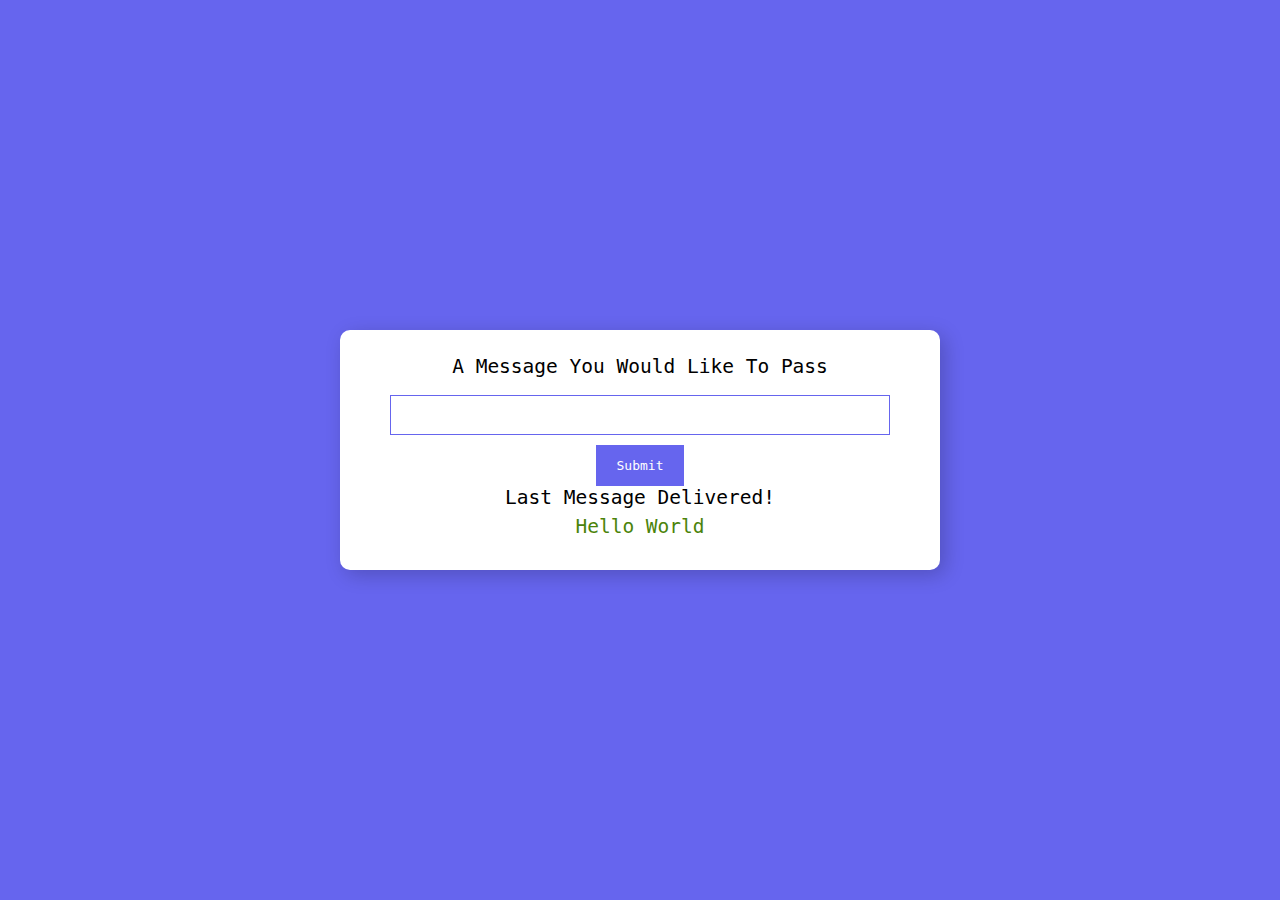
<file: Others/index.html>
<!DOCTYPE html>
<html lang="en">
<head>
   <meta charset="UTF-8">
   <meta http-equiv="X-UA-Compatible" content="IE=edge">
   <meta name="viewport" content="width=device-width, initial-scale=1.0">
   <title>Pass Message</title>
   <link rel="stylesheet" href="styles.css">
</head>
<body>
   <div class="container">
      <h4>A Message you would like to Pass</h4>
      <form  id="message-form">
         <input type="text" name="" id="message" class="box" autocomplete="off">
         <button onclick="Display()" class="button">Submit</button>
      </form>
      <h5 class="feedback">Please enter a value to pass</h5>
      <h4 class="">Last Message Delivered!</h4>
      <h4 class="message-content">Hello World</h4>
   </div>
   <!-- JavaScript File -->
   <script src="script.js"></script>
</body>
</html>
</file>
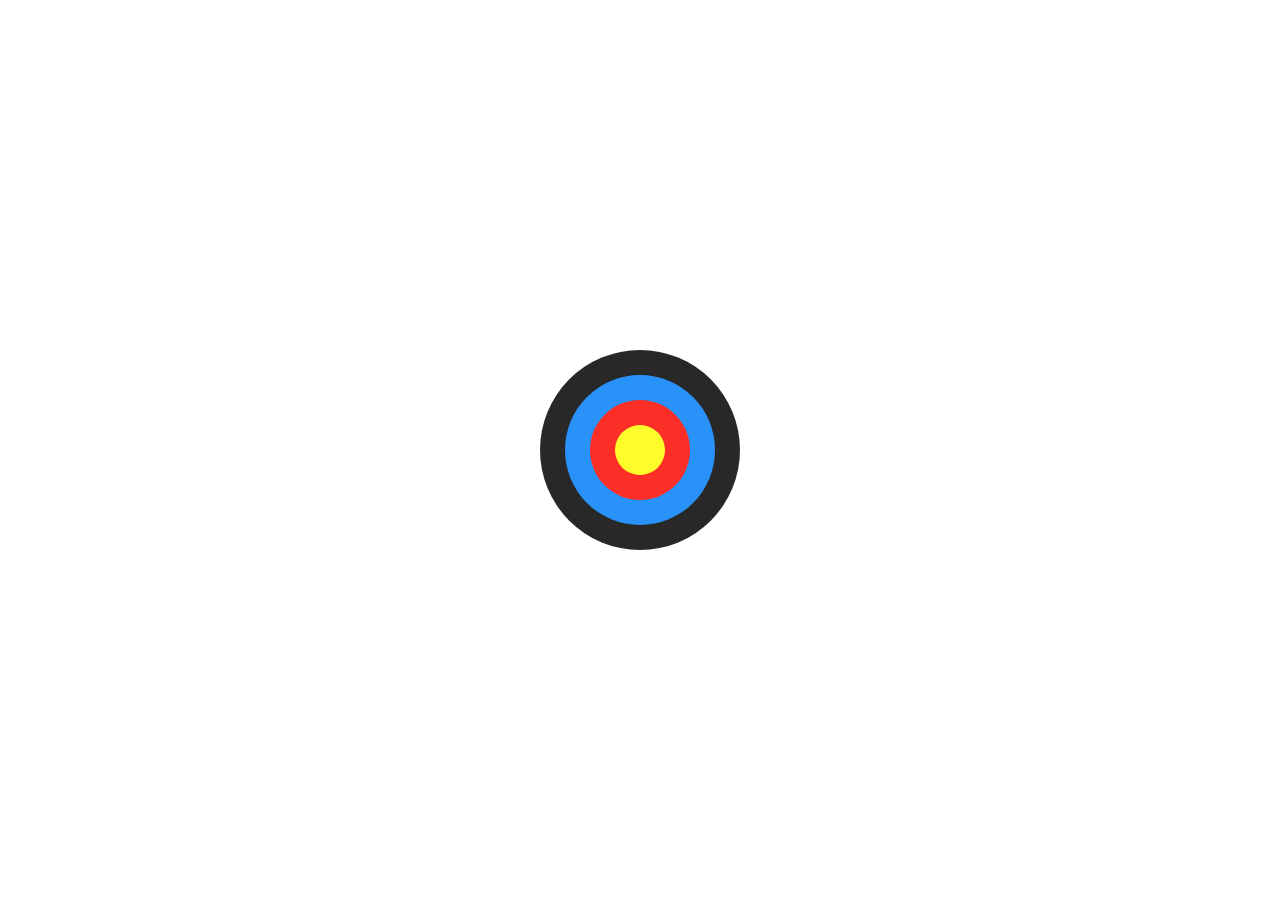
<file: CSS Challenge/Archery Target/index.html>
<!DOCTYPE html>
<html lang="en">
<head>
   <meta charset="UTF-8">
   <meta http-equiv="X-UA-Compatible" content="IE=edge">
   <meta name="viewport" content="width=device-width, initial-scale=1.0">
   <title>Archery Target</title>
   <link rel="stylesheet" href="style.css">
</head>
<body>
   <div class="ring">
      <div class="ring ring-1">
         <div class="ring ring-2">
            <div class="ring ring-3">
               <div class="ring bullseye"></div>
            </div>
         </div>
      </div>
   </div>
</body>
</html>
</file>
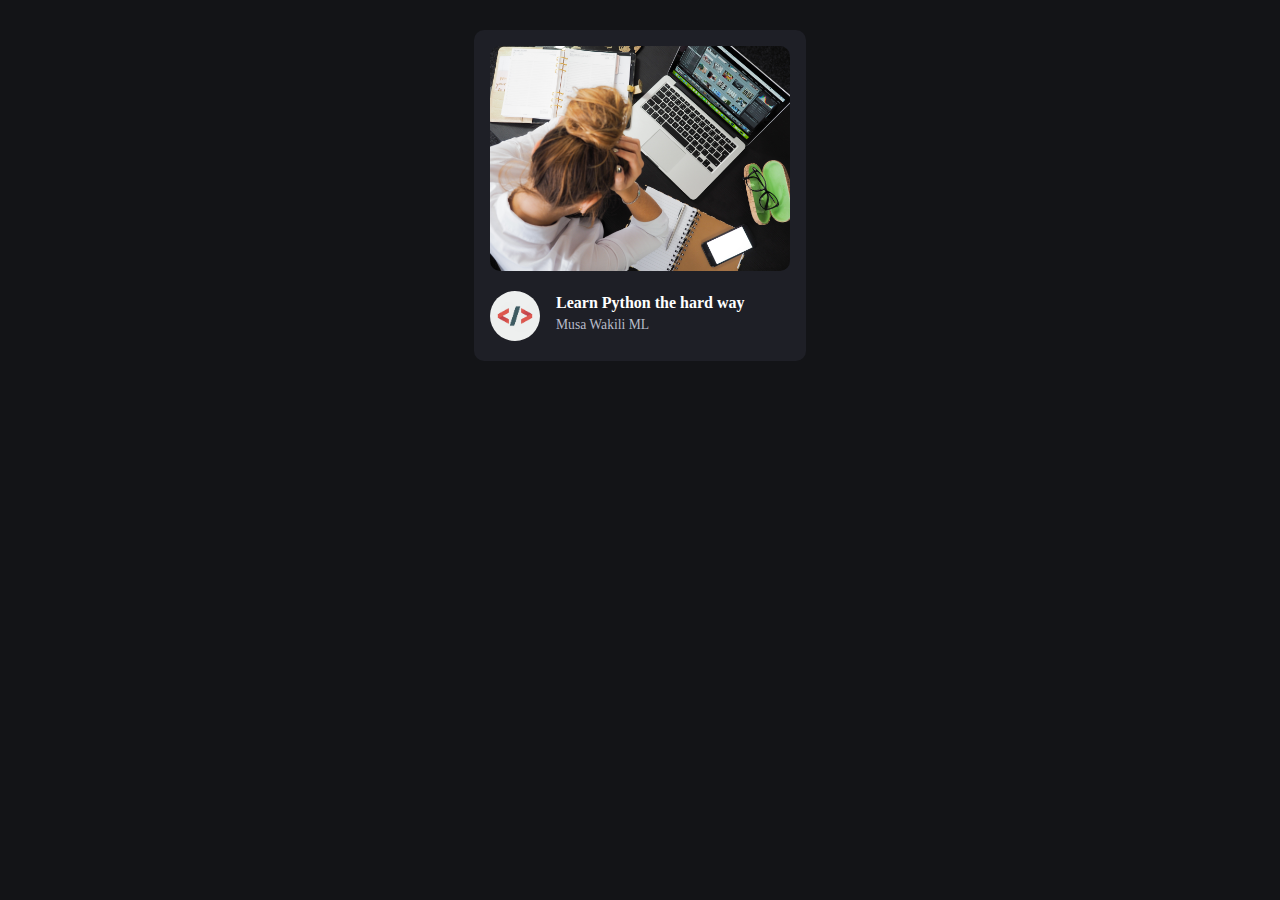
<file: CSS Challenge/Codepen Tile/index.html>
<!DOCTYPE html>
<html lang="en">
<head>
   <meta charset="UTF-8">
   <meta http-equiv="X-UA-Compatible" content="IE=edge">
   <meta name="viewport" content="width=device-width, initial-scale=1.0">
   <title>Codepen Tile</title>
   <link rel="stylesheet" href="style.css">
</head>
<body>
   <div class="card">
      <div class="card-thumbnail">
         <img src="/CSS Challenge/Images/pexels-energepiccom-313690.jpg" alt="Image">
      </div>
      <div class="card-body">
         <div class="card-avatar">
            <img src="/CSS Challenge/Images/0f8b2870896edcde8f6149fe2733faaf.jpeg" alt="My logo">
         </div>
         <div class="card-details">
            <h3>Learn Python the hard way</h3>
            <p>Musa Wakili ML</p>
         </div>
      </div>
         <ul class="card-stats">
            <li>&hearts;8.9k</li>
            <li>Subscribe</li>
         </ul>
   </div>
</body>
</html>
</file>
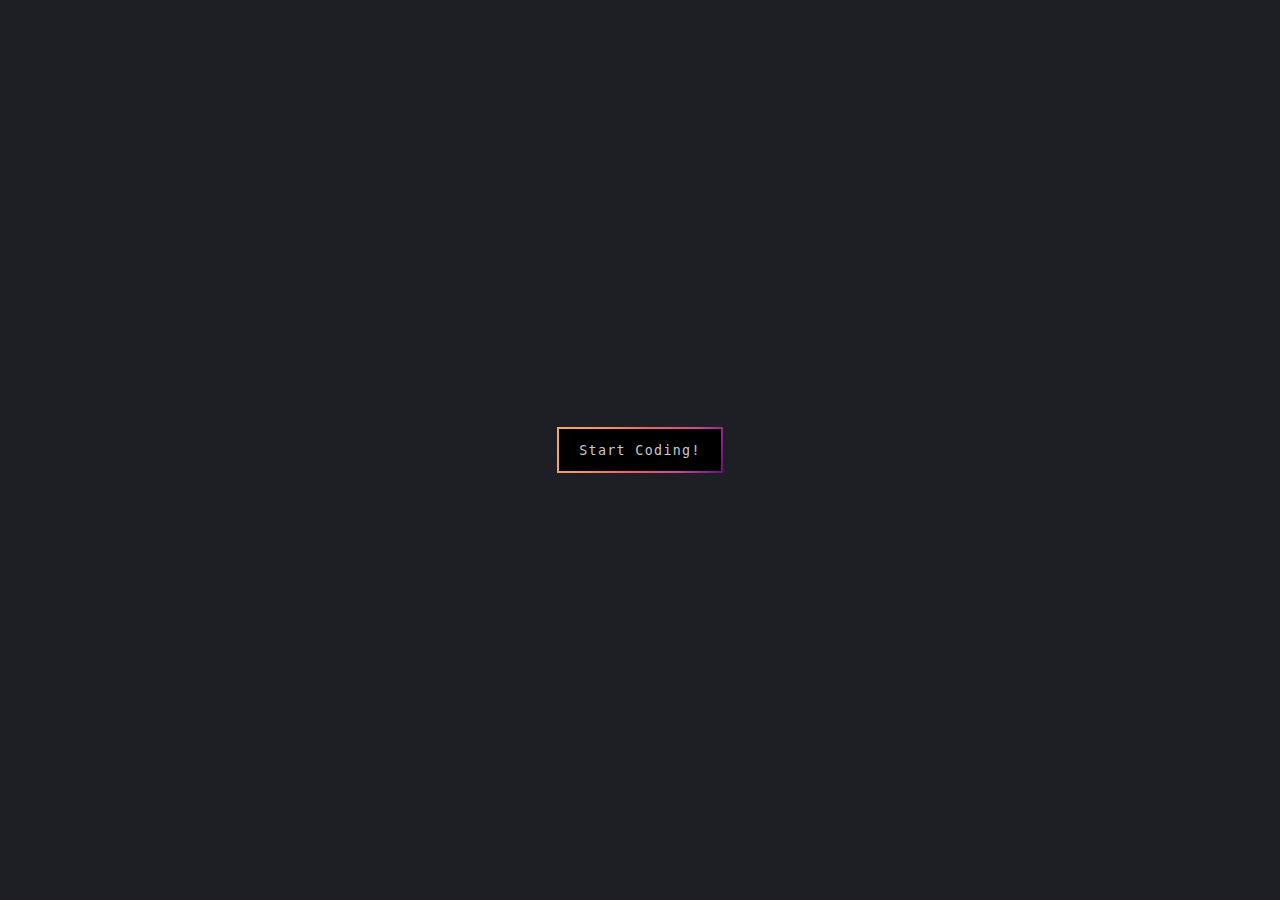
<file: CSS Challenge/Colourful Button/index.html>
<!DOCTYPE html>
<html lang="en">
<head>
   <meta charset="UTF-8">
   <meta http-equiv="X-UA-Compatible" content="IE=edge">
   <meta name="viewport" content="width=device-width, initial-scale=1.0">
   <title>Colourful Button</title>
   <link rel="stylesheet" href="/CSS Challenge/Colourful Button/style.css">
</head>
<body>
   <div class="container">
      <div class="button-border">
         <button class="button" type="button">
            Start Coding!
         </button>
      </div>
   </div>
</body>
</html>
</file>
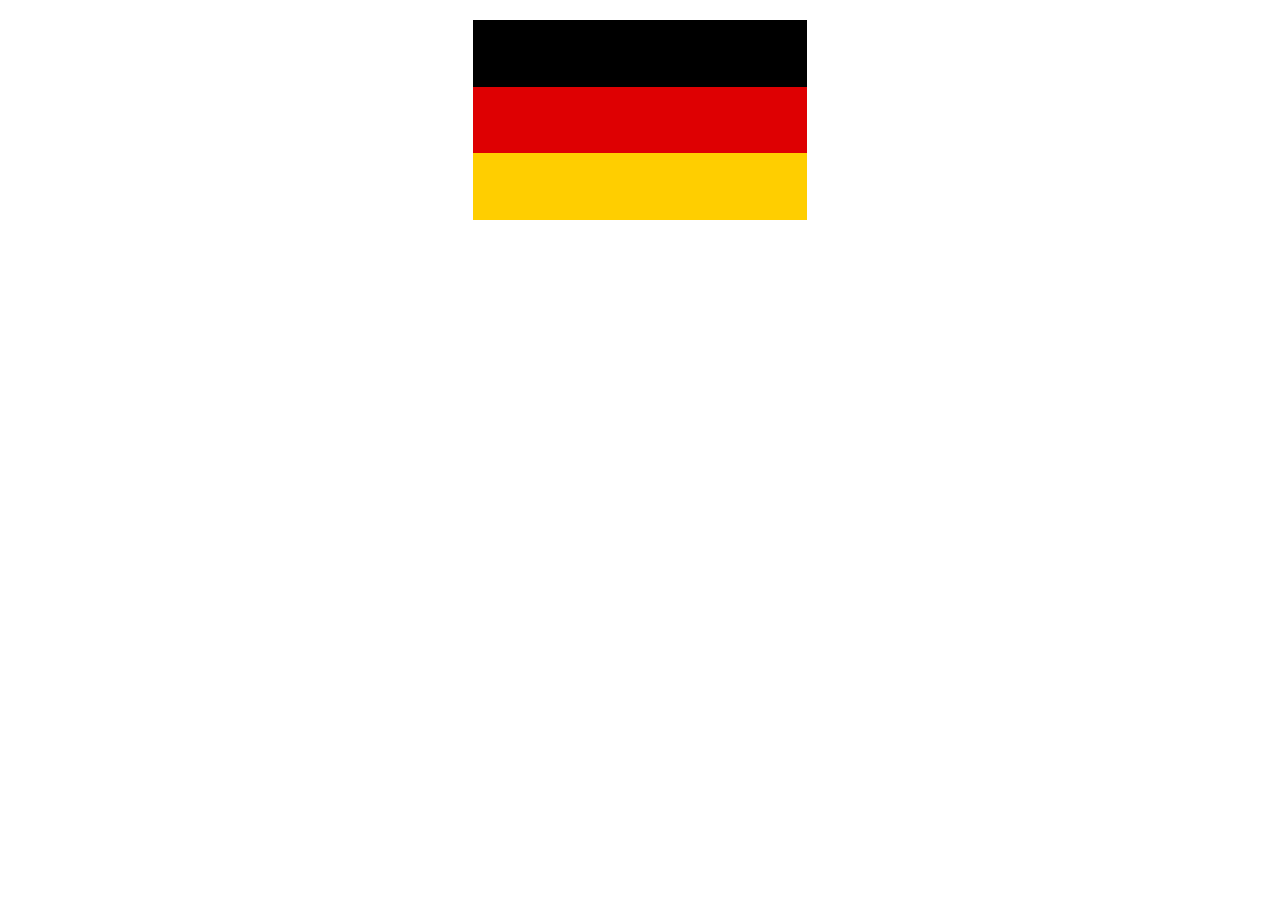
<file: CSS Challenge/Flag of Germany/index.html>
<!DOCTYPE html>
<html lang="en">
<head>
   <meta charset="UTF-8">
   <meta http-equiv="X-UA-Compatible" content="IE=edge">
   <meta name="viewport" content="width=device-width, initial-scale=1.0">
   <title>Flag of Germany</title>
   <link rel="stylesheet" href="style.css">
</head>
<body>
   <div class="flag-germany">
      <div class="black stripe"></div>
      <div class="red stripe"></div>
      <div class="yellow stripe"></div>
   </div>
</body>
</html>
</file>
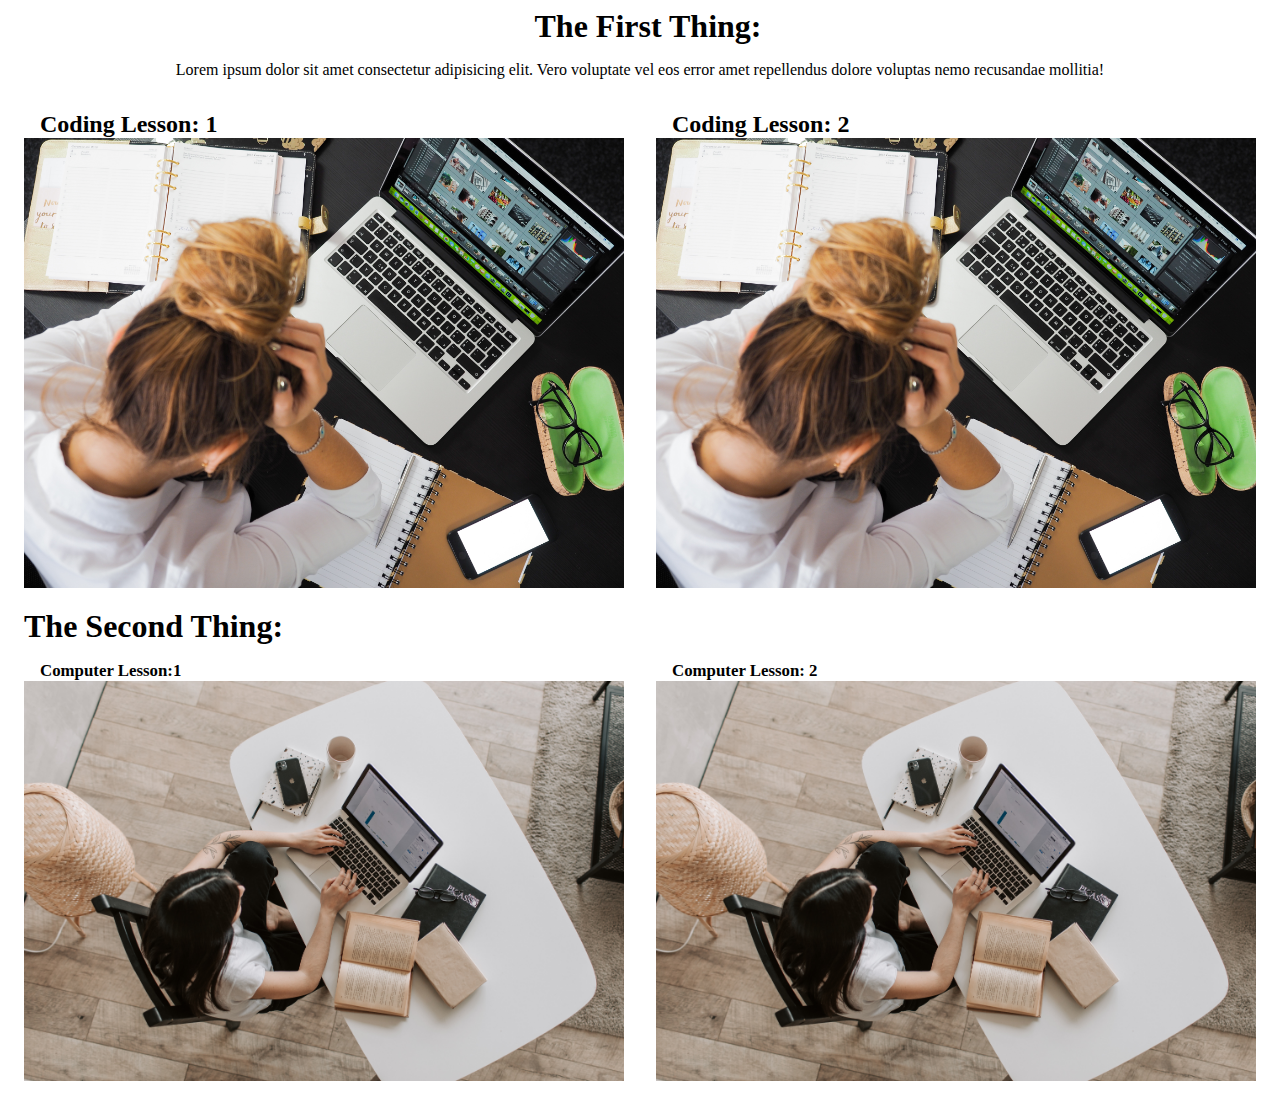
<file: Responsive Web Design with HTML5 & CSS/One The Essentials of Responsive Web Design/index.html>
<!DOCTYPE html>
<html lang="en">
<head>
   <meta charset="UTF-8">
   <meta http-equiv="X-UA-Compatible" content="IE=edge">
   <meta name="viewport" content="width=device-width, initial-scale=1.0">
   <title>Document</title>
   <link rel="stylesheet" href="styles.css">   
</head>
<body>
   <div class="header">
      <h1>The First Thing:</h1>
      <p>Lorem ipsum dolor sit amet consectetur adipisicing elit. Vero voluptate vel eos error amet repellendus dolore voluptas nemo recusandae mollitia!</p>
   </div>
      <div class="IntroWrapper">
         <div class="IntroText">
            <h2>Coding Lesson: 1</h2>
            <img src="/Responsive Web Design with HTML5 & CSS/One The Essentials of Responsive Web Design/Images/pexels-energepiccom-313690.jpg" alt="">
         </div>
         <div class="MoneyShot">
            <h2>Coding Lesson: 2</h2>
            <img src="/Responsive Web Design with HTML5 & CSS/One The Essentials of Responsive Web Design/Images/pexels-energepiccom-313690.jpg" alt="">
         </div>
      </div>
      <h1>The Second Thing:</h1>
      <div class="Wrapper">
         <div class="Ingredients">
            <h3>Computer Lesson:1</h3>
            <img src="/Responsive Web Design with HTML5 & CSS/One The Essentials of Responsive Web Design/Images/pexels-vlada-karpovich-4050315.jpg" alt="">
         </div>
         <div class="Method">
            <h3>Computer Lesson: 2</h3>
            <img src="/Responsive Web Design with HTML5 & CSS/One The Essentials of Responsive Web Design/Images/pexels-vlada-karpovich-4050315.jpg" alt="">
         </div>
      </div>
</body>
</html>
</file>
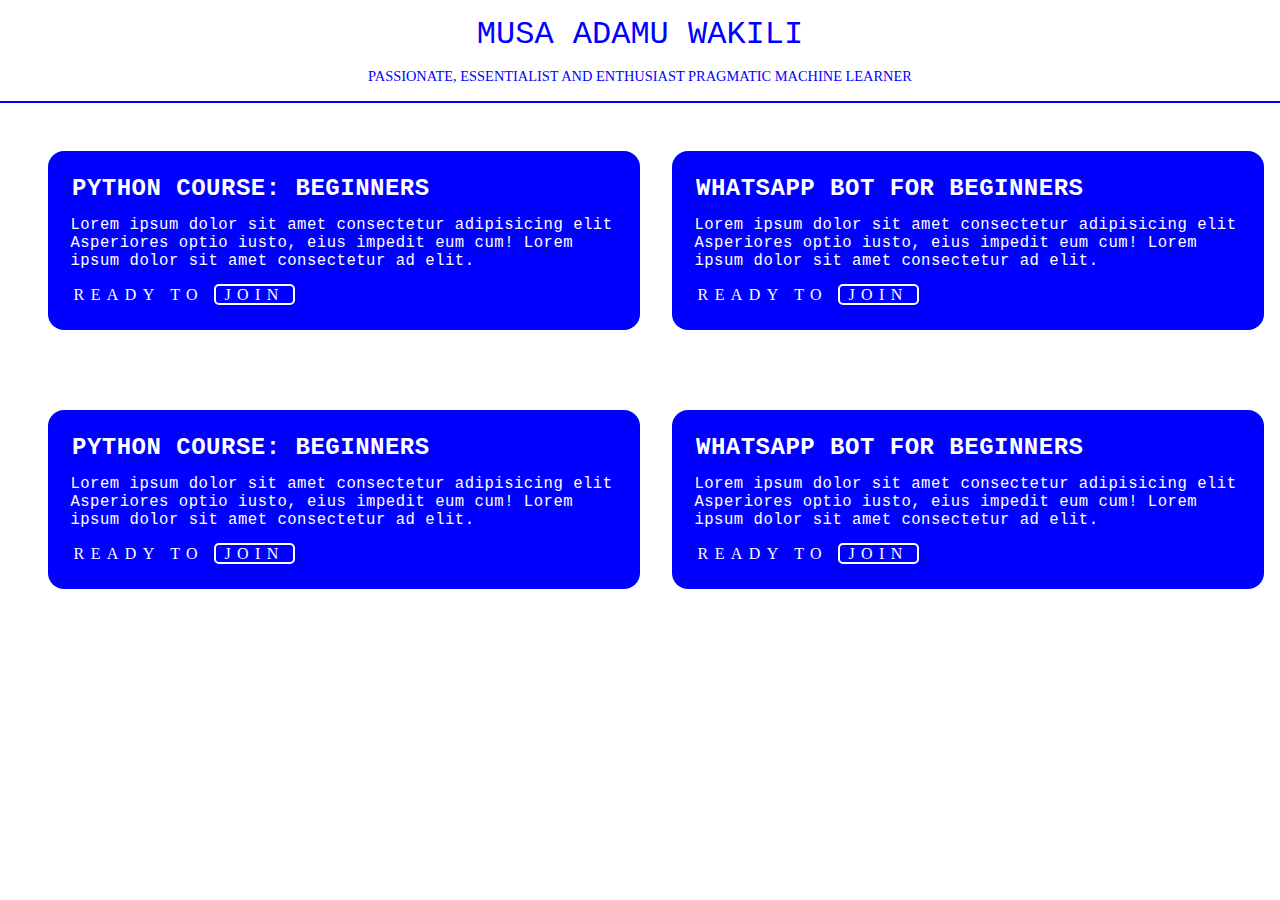
<file: Responsive Web Design with HTML5 & CSS/One The Essentials of Responsive Web Design/Practice/index.html>
<!DOCTYPE html>
<html lang="en">
<head>
   <meta charset="UTF-8">
   <meta http-equiv="X-UA-Compatible" content="IE=edge">
   <meta name="viewport" content="width=device-width, initial-scale=1.0">
   <title>My Portfolio</title>
   <link rel="stylesheet" href="styles.css">
   <link rel="shortcut icon" href="/Responsive Web Design with HTML5 & CSS/One The Essentials of Responsive Web Design/Practice/Images/Screenshot 2023-06-30 at 22.55.10 copy 2.png" type="image/x-icon">
</head>
<body>
   <div class="header">
      <!-- <img src="Images/Screenshot 2023-06-30 at 22.55.10 copy.png" alt=""> -->
      <h1>Musa Adamu Wakili</h1> <br>
      <h2>Passionate, Essentialist and Enthusiast Pragmatic Machine Learner</h2>
      <div class="links"></div>
   </div>
   <div class="container">
      <div class="course">
         <h3>Python Course: Beginners</h3>
         <p class="text">Lorem ipsum dolor sit amet consectetur adipisicing elit Asperiores optio iusto, eius impedit eum cum! Lorem ipsum dolor sit amet consectetur ad elit.</p>
         <p class="join">Ready to <a href="#">Join</a></p>
      </div>
      <div class="course">
         <h3>Whatsapp bot for Beginners</h3>
         <p class="text">Lorem ipsum dolor sit amet consectetur adipisicing elit Asperiores optio iusto, eius impedit eum cum! Lorem ipsum dolor sit amet consectetur ad elit.</p>
         <p class="join">Ready to <a href="#">Join</a></p>
      </div>
   </div>
   <div class="container">
      <div class="course">
         <h3>Python Course: Beginners</h3>
         <p class="text">Lorem ipsum dolor sit amet consectetur adipisicing elit Asperiores optio iusto, eius impedit eum cum! Lorem ipsum dolor sit amet consectetur ad elit.</p>
         <p class="join">Ready to <a href="#">Join</a></p>
      </div>
      <div class="course">
         <h3>Whatsapp bot for Beginners</h3>
         <p class="text">Lorem ipsum dolor sit amet consectetur adipisicing elit Asperiores optio iusto, eius impedit eum cum! Lorem ipsum dolor sit amet consectetur ad elit.</p>
         <p class="join">Ready to <a href="#">Join</a></p>
      </div>
   </div>
</body>
</html>
</file>
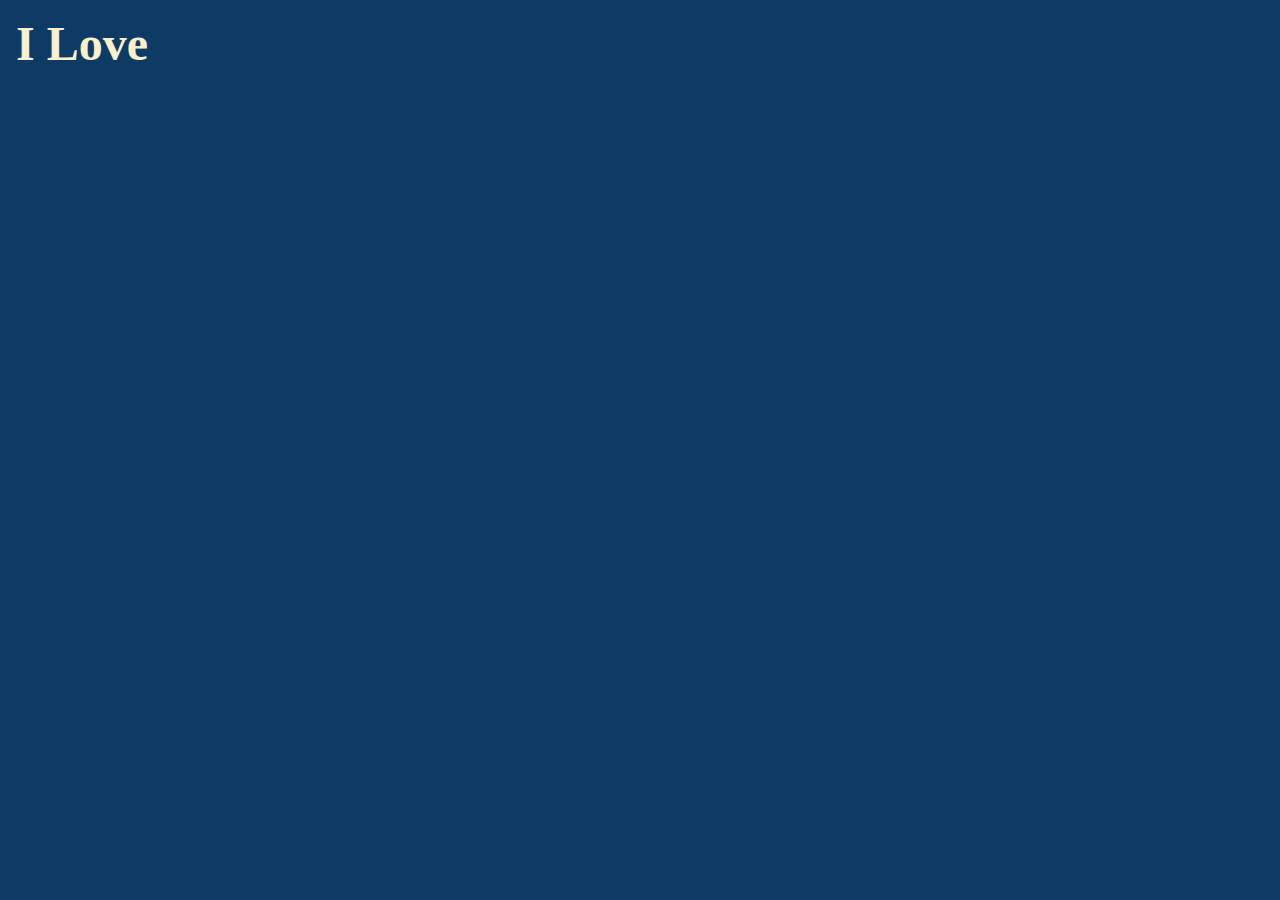
<file: Others/coolors.html>
<!DOCTYPE html>
<html lang="en">
<head>
        <meta charset="UTF-8">
        <meta name="viewport" content="width=device-width, initial-scale=1.0">
        <title>Coolors</title>
        <link rel="stylesheet" href="/Others/coolors.css">
</head>
<body>
        <div class="container">
                <h1>I Love </h1>
                <div class="rotate"></div>
        </div>
</body>
</html>
</file>
<file: Others/styles.css>
*{
   margin: 0;
   padding: 0;
   box-sizing: border-box;
   font-family: monospace;
}
body, html{
   background-color: #6665ee;
   display: grid;
   height: 100%;
   place-items: center;
} 
h4{
   font-size: 1.5rem;
   margin-bottom: .5rem;
   font-family: inherit;
   font-weight: 500;
   line-height: 1.2;
   text-transform: capitalize;
}
.container{
   width: 600px;
   background-color: #fff;
   padding: 25px 30px;
   border-radius: 10px;
   box-shadow: 5px 5px 20px rgba(0, 0, 0, 0.2 );
   display: flex;
   flex-direction: column;
   align-items: center;
   justify-content: center;
   text-align: center;
}
form{
   display: flex;
   flex-direction: column;
   align-items: center;
   justify-content: center;
   text-align: center;
   width: 100%;
}
form input{
   margin: 10px 0;
   outline: none;
   border: 1px solid #6665ee;
}
form input.box{
   width: 500px;
   height: 40px;
   font-size: 1.2rem;
   padding: 0 10px;
}
button{
   border: 1px solid #6665ee;
    font-size: 1rem;
    padding: 12px 20px;
    background-color: #6665ee;
    color: #fff;
    font-weight: 500;
    cursor: pointer;
}
h5{
   background-color: #ffd4cd;
   font-size: 1.2rem;
   width: 100%;
   padding: 10px 0;
}
.feedback{
   display: none;
}
.show{
   display: block;
}
.message-content{
   color: #4b830a;
}
</file>
<file: CSS Challenge/Archery Target/style.css>
:root{
   --black: #282828;
   --blue: #2892f9;
   --red: #fb2f27;
   --yellow: #fdfe29;
}
html, body{
   margin: 0;
   padding: 0;
}
.ring{
   display: flex;
   height: 100vh;
   align-items: center;
   justify-content: center;
   border-radius: 50%;
}
.ring-1{
   width: 200px;
   height: 200px;
   background-color: var(--black);
}
.ring-2{
   width: 150px;
   height: 150px;
   background-color: var(--blue);
}
.ring-3{
   width: 100px;
   height: 100px;
   background-color: var(--red);
}
.bullseye{
   width: 50px;
   height: 50px;
   background-color: var(--yellow);
}
</file>
<file: CSS Challenge/Codepen Tile/style.css>
:root{
   --bg-main: #131417;
   --bg-card: #1e1f26;
   --bg-stats: #131417;
   --username: #b7bbc8;
}
html, body{
   margin: 0;
   padding: 0;
   color: white;
   background-color: var(--bg-main );
}
p, h3{
   margin: 0;
   padding: 0;
}
ul{
   padding-left: 0;
}
ul li{
   list-style: none;
}
.card{
   max-width: 300px;
   background-color: var(--bg-card );
   margin: 30px auto;
   padding: 1em;
   border-radius: 10px;
} 
.card img{
   border-radius: 10px;
}
.card-thumbnail img{
   max-width: 100%;
   object-fit: cover;
}
.card-body{
   display: flex;
   margin-top: 1em;
}
.card-avatar img{
   height: 50px;
   width: 50px;   
   border-radius: 50%;
   margin-right: 1em;
}
.card-details{
   line-height: 1.5;
}
.card-details h3{
   font-family: cursive;
   font-weight: 900;
   font-size: 1rem;
}
.card-details p{
   font-size: .85rem;
   color: var(--username);
   font-family: cursive;
}
.card-stats{
   display: none;
   padding-bottom: .5em;
}
.card-stats li{
   background: var(--bg-stats);
   padding: .25em .5em;
   margin-right: .5em;
   border-radius: 5px;
   cursor: pointer;
}
.card:hover .card-stats{
   display: flex;
}
.card:hover{
   padding-bottom: 0;
}
</file>
<file: CSS Challenge/Colourful Button/style.css>
*{
   box-sizing: border-box;
   font-family: monospace;
}
html, body{
   padding: 0;
   margin: 0;
   background-color: var(--body-bg);
}

:root{
   --body-bg: #1e1f25;
   --btn-bg: #000;
   --btn-color: #cbcbcb;
   --btn-color-hover: #fff;
   --grad-color1: #eeaf61;
   --grad-color2: #fb9062;
   --grad-color3: #ee5d6c;
   --grad-color4: #ce4993;
   --grad-color5: #6a0d83;
}
.container{
   display: flex;
   justify-content: center;
   align-items: center;
   height: 100vh; 
}
.button-border{
   background: linear-gradient(115deg,#eeaf61, #fb9062, #ee5d6c, #ce4993, #6a0d83);
   padding: 2px;
}  
.button{
   border: none;
   background: var(--btn-bg);
   color: var(--btn-color);
   padding: 1em 1.5em;
   font-family: inherit;
   letter-spacing: .1em;
   cursor: pointer;
   /* border-image: linear-gradient(115deg,#eeaf61, #fb9062, #ee5d6c, #ce4993, #6a0d83);
   border-image-slice : 1; */
}
.button-border:hover{
   background: linear-gradient(230deg,#eeaf61, #fb9062, #ee5d6c, #ce4993, #6a0d83);
}
.button-border:hover .button{
   color: var(--btn-color-hover);
   padding: 1.1em 1.6em;
}
</file>
<file: CSS Challenge/Flag of Germany/style.css>
html, body{
   margin: 0;
   padding: 0;
}
:root{
   --black: #000;
   --red: #de0002;
   --yellow: #ffce00;
   --flag-height: 200px;
}
.flag-germany{
   height: var(--flag-height);
   width: calc(var(--flag-height) * 5/3);
   display: grid;
   margin: 20px auto;
   /* display: flex;
   flex-direction: column;*/
}
/* .stripe{
   flex-direction: 1;
} */
.black{
   background-color: var(--black);
}
.red{
   background-color: var(--red);
}
.yellow{
   background-color: var(--yellow);
}
</file>
<file: Responsive Web Design with HTML5 & CSS/One The Essentials of Responsive Web Design/styles.css>
img{
   max-width: 100%;
}

@media screen and (min-width: 800px) {
   .header{
      text-align: center;
   }
   .IntroWrapper, .Wrapper{
      display: flex;
      flex-direction: row;
      align-items: center;
      justify-content: center;
      width: 100%;
   }
   .MoneyShot, .IntroText{
      width: 50%;
      text-align: left;
      padding: 1rem;
   }

   .Ingredients, .Method{
      width: 50%;
      text-align: left;
      font-size: 0.9rem;
      padding: 1rem;
   }
   h1, h2, h3 {
      margin: 0;
      padding-left: 1rem;
      }
}
</file>
<file: Responsive Web Design with HTML5 & CSS/One The Essentials of Responsive Web Design/Practice/styles.css>
*{
   margin: 0;
   padding: 0;
   box-sizing: border-box;
}
.header{
   display: flex;
   flex-direction: column;
   align-items: center;
   justify-content: center;
   text-align: center;
   text-transform: uppercase;
   font-family: monospace;
   padding: 1rem;
   color: blue;
   border-bottom: 2px solid blue;
}
h1{
   font-size: 2rem;
   font-weight: 200;
}
h2{
   font-size: 0.9rem;
   margin-top: 0;
   font-family: cursive;
   font-weight: lighter;
}
.container{
   display: block;
   padding: 1rem;
   margin: 1rem;
   /* background-color: blue; */
   /* color: white; */
   border-radius: 1rem;
}
.course{
   padding: 0.5rem;
   background-color: blue;
   color: white;
   margin: 1rem;
   letter-spacing: .5px;
   border-radius: 1rem;
}
h3{
   padding: .3rem;
   text-transform: uppercase;
   font-family: monospace;
}
.text{
   padding: .2rem;
   font-family: monospace;
   font-size: large;
}
a{
   padding:0 .5rem;
   border: 2px solid;
   text-decoration: none;
   border-radius: 5px;
   color: white;
   margin: .5rem 0;
}
a:hover{
   transition: .7s;
   background-color: white;
   color: blue;
}
.join{
   text-transform: uppercase;
   padding: .6rem;
   letter-spacing: .4rem;
}



@media screen and (min-width: 800px) {
   .container{
      display: flex;
      flex-direction: row;
      align-items: center;
      justify-content: center;
      width: 100%;
   }
   .course{
      width: 50%;
      text-align: left;
      padding: 1rem;
   }
   h3{
      padding: .5rem;
      text-transform: uppercase;
      font-family: monospace;
      font-size: 1.5rem;
   }
   .text{
      padding: .4rem;
      font-family: monospace;
      font-size: larger;
   }
}
</file>
<file: Others/coolors.css>
*{
        padding: 0;
        margin: 0;
        box-sizing: border-box;
        font-family: Cambria, Cochin, Georgia, Times, 'Times New Roman', serif;
}
body{
        font-size: 1.5em;
}
.container{
        padding: 1rem;
        height: 100vh;
        background-color: #0D3B66;
        color: #FAF0CA;
}

.rotate{
        height: 100px;
        width: 100px;
        border: 10px solid #0D3B66;
        animation: rotate 2s infinite;
        border-top: #0D3B66 solid 10px;
        border-radius: 50%;
        margin: 2em auto;
}
@keyframes rotate{
        100%{
                transform: rotate(360deg);
                border: #F2E9E4 solid 10px;
        }
}
h1::after{
        content: "";
        padding: 5px 10px;
        text-decoration: underline;
        border-radius: 10px;
        color: #F2E9E4;
        animation: swap 6s infinite;
}

@keyframes swap {
        0%{
                content: "Programming";
        }
        25%{
                content: "Hashnode";

        }
        50%{
                content: "Coding ";

        }
        75%{
                content: "GitHub";

        }
        100%{
                content: "Programming";

        }
        
}
</file>
